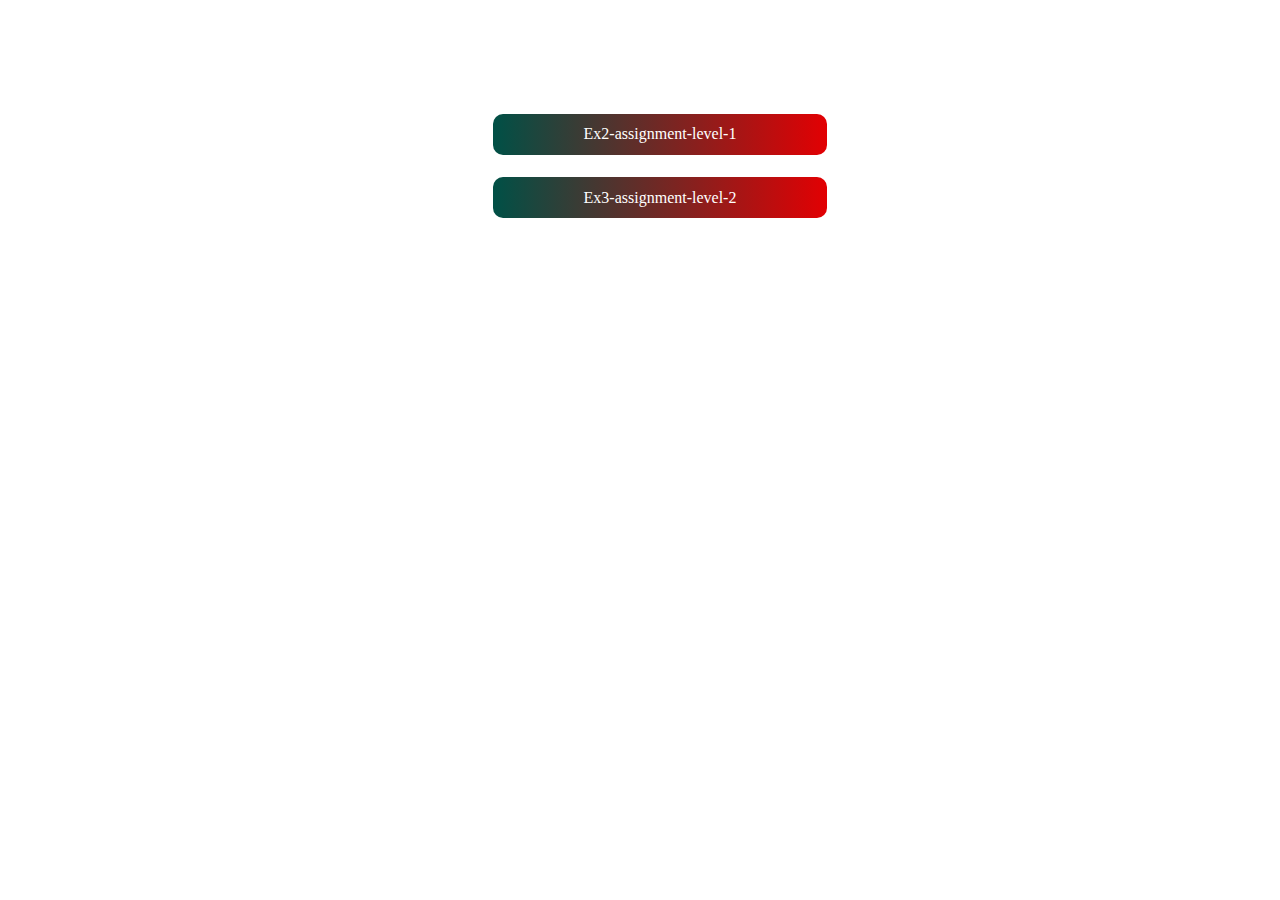
<file: index.html>
<!DOCTYPE html>
<html lang="en">
  <head>
    <meta charset="utf-8">
    <title>Typography all assignment</title>
    <style>

      ul {
        width: 30%;
        margin: 9% auto;
        text-align: center;
      }

      li {
        background: linear-gradient(to right, #005046, #E20003);
        padding: 3%;
        margin: 6%;
        list-style: none;
        border-radius: 10px;
      }

      a {
        text-decoration: none;
        color : #fff;
      }
    </style>
  </head>
  <body>
    <ul>
      <li><a href="Ex2-assignment-level-1/index.html">Ex2-assignment-level-1</a></li>
      <li><a href="Ex3-assignment-level-2/index.html">Ex3-assignment-level-2</a></li>
    </ul>
  </body>
</html>
</file>
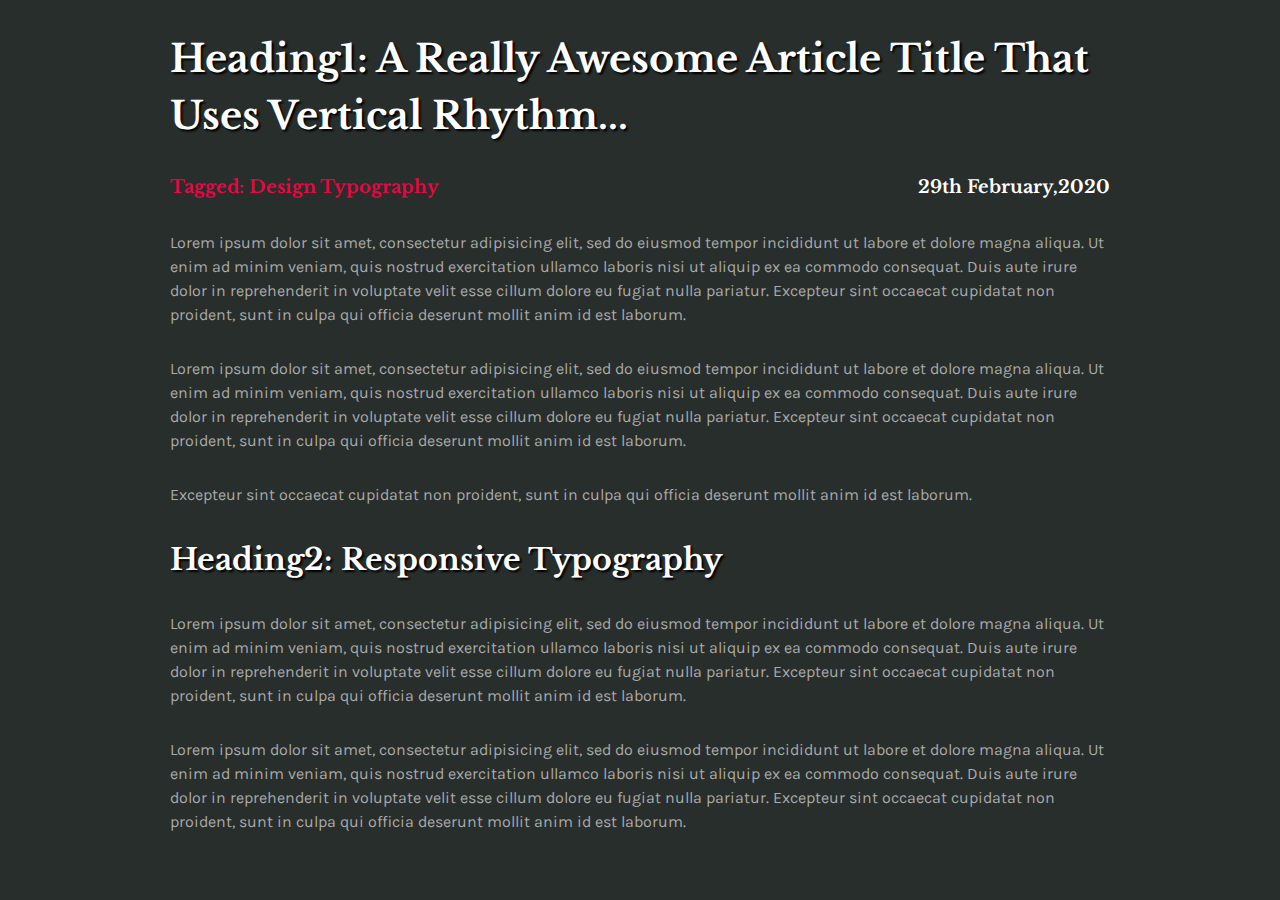
<file: Ex2-assignment-level-1/index.html>
<!DOCTYPE html>
<html lang="en">
  <head>
    <meta charset="utf-8">
    <title>Typography assignment-1</title>
    <link rel="stylesheet" href="assets/stylesheets/main.css">
    <link href="https://fonts.googleapis.com/css2?family=Libre+Baskerville:ital,wght@0,700;1,400&display=swap" rel="stylesheet">
    <link href="https://fonts.googleapis.com/css2?family=Karla:wght@400;700&display=swap" rel="stylesheet">
  </head>
  <body>
    <header class="container">
      <h1 class="bold shadow space">Heading1: A Really Awesome Article Title That Uses Vertical Rhythm...</h1>
    </header>
    <main class="container">
      <div class="flex space">
        <strong class="flexbox bold red">Tagged: Design Typography</strong>
        <time class="flexbox flexbox-2 bold">29th February,2020</time>
      </div>
      <p class="space">Lorem ipsum dolor sit amet, consectetur adipisicing elit, sed do eiusmod tempor incididunt ut labore et dolore magna aliqua. Ut enim ad minim veniam, quis nostrud exercitation ullamco laboris nisi ut aliquip ex ea commodo consequat. Duis aute irure dolor in reprehenderit in voluptate velit esse cillum dolore eu fugiat nulla pariatur. Excepteur sint occaecat cupidatat non proident, sunt in culpa qui officia deserunt mollit anim id est laborum.</p>
      <p class="space">Lorem ipsum dolor sit amet, consectetur adipisicing elit, sed do eiusmod tempor incididunt ut labore et dolore magna aliqua. Ut enim ad minim veniam, quis nostrud exercitation ullamco laboris nisi ut aliquip ex ea commodo consequat. Duis aute irure dolor in reprehenderit in voluptate velit esse cillum dolore eu fugiat nulla pariatur. Excepteur sint occaecat cupidatat non proident, sunt in culpa qui officia deserunt mollit anim id est laborum.</p>
      <p class="space">Excepteur sint occaecat cupidatat non proident, sunt in culpa qui officia deserunt mollit anim id est laborum.</p>
      <h2 class="bold shadow space">Heading2: Responsive Typography</h2>
      <p class="space">Lorem ipsum dolor sit amet, consectetur adipisicing elit, sed do eiusmod tempor incididunt ut labore et dolore magna aliqua. Ut enim ad minim veniam, quis nostrud exercitation ullamco laboris nisi ut aliquip ex ea commodo consequat. Duis aute irure dolor in reprehenderit in voluptate velit esse cillum dolore eu fugiat nulla pariatur. Excepteur sint occaecat cupidatat non proident, sunt in culpa qui officia deserunt mollit anim id est laborum.</p>
      <p class="space">Lorem ipsum dolor sit amet, consectetur adipisicing elit, sed do eiusmod tempor incididunt ut labore et dolore magna aliqua. Ut enim ad minim veniam, quis nostrud exercitation ullamco laboris nisi ut aliquip ex ea commodo consequat. Duis aute irure dolor in reprehenderit in voluptate velit esse cillum dolore eu fugiat nulla pariatur. Excepteur sint occaecat cupidatat non proident, sunt in culpa qui officia deserunt mollit anim id est laborum.</p>
    </main>

  </body>
</html>
</file>
<file: Ex2-assignment-level-1/assets/stylesheets/main.css>
/*=======================================*

                css reset

*========================================*/

html,
body,
div,
span,
applet,
object,
iframe,
h1,
h2,
h3,
h4,
h5,
h6,
p,
blockquote,
pre,
a,
abbr,
acronym,
address,
big,
cite,
code,
del,
dfn,
em,
img,
ins,
kbd,
q,
s,
samp,
small,
strike,
strong,
sub,
sup,
tt,
var,
b,
u,
i,
center,
dl,
dt,
dd,
ol,
ul,
li,
fieldset,
form,
label,
legend,
table,
caption,
tbody,
tfoot,
thead,
tr,
th,
td,
article,
aside,
canvas,
details,
embed,
figure,
figcaption,
footer,
header,
hgroup,
menu,
nav,
output,
ruby,
section,
summary,
time,
mark,
audio,
video {
  margin: 0;
  padding: 0;
  border: 0;
  font-size: 100%;
  font: inherit;
  vertical-align: baseline;
}
/* HTML5 display-role reset for older browsers */
article,
aside,
details,
figcaption,
figure,
footer,
header,
hgroup,
menu,
nav,
section {
  display: block;
}
body {
  line-height: 1;
}
ol,
ul {
  list-style: none;
}
blockquote,
q {
  quotes: none;
}
blockquote:before,
blockquote:after,
q:before,
q:after {
  content: "";
  content: none;
}
table {
  border-collapse: collapse;
  border-spacing: 0;
}

/*=======================================*

                my reset

*========================================*/

*,
*::after,
*::before {
  box-sizing: border-box;
  margin: 0;
  padding: 0;
}

/*=======================================*

                  typography

*========================================*/

body {
  font: 400 16px/1.5 'Karla', sans-serif;
}

h1,
h2,
strong,
time {
  font-family: 'Libre Baskerville', serif;
}

.bold {
  font-weight: 700;
  color: #fff;
}

.shadow {
  text-shadow: 2px 2px 2px #000;
}

.red {
  color: #E80645;
}

h1 {
  font-size: 38px;
}

h2 {
  font-size: 30px;
}

time,
strong {
  font-size: 18px;
}

p {
  color: #aaa;
}

/*=======================================*

                  global

*========================================*/

body {
  background: #282E2B;
}

.container {
  max-width: 1000px;
  margin: 0 auto;
  padding: 0 30px;
}

.space {
  margin: 30px 0;
}

.flex {
  display: flex;
  justify-content: space-between;
}

.flexbox {
  flex: 0 1 30%;
}

.flexbox-2 {
  text-align: right;
}
</file>
